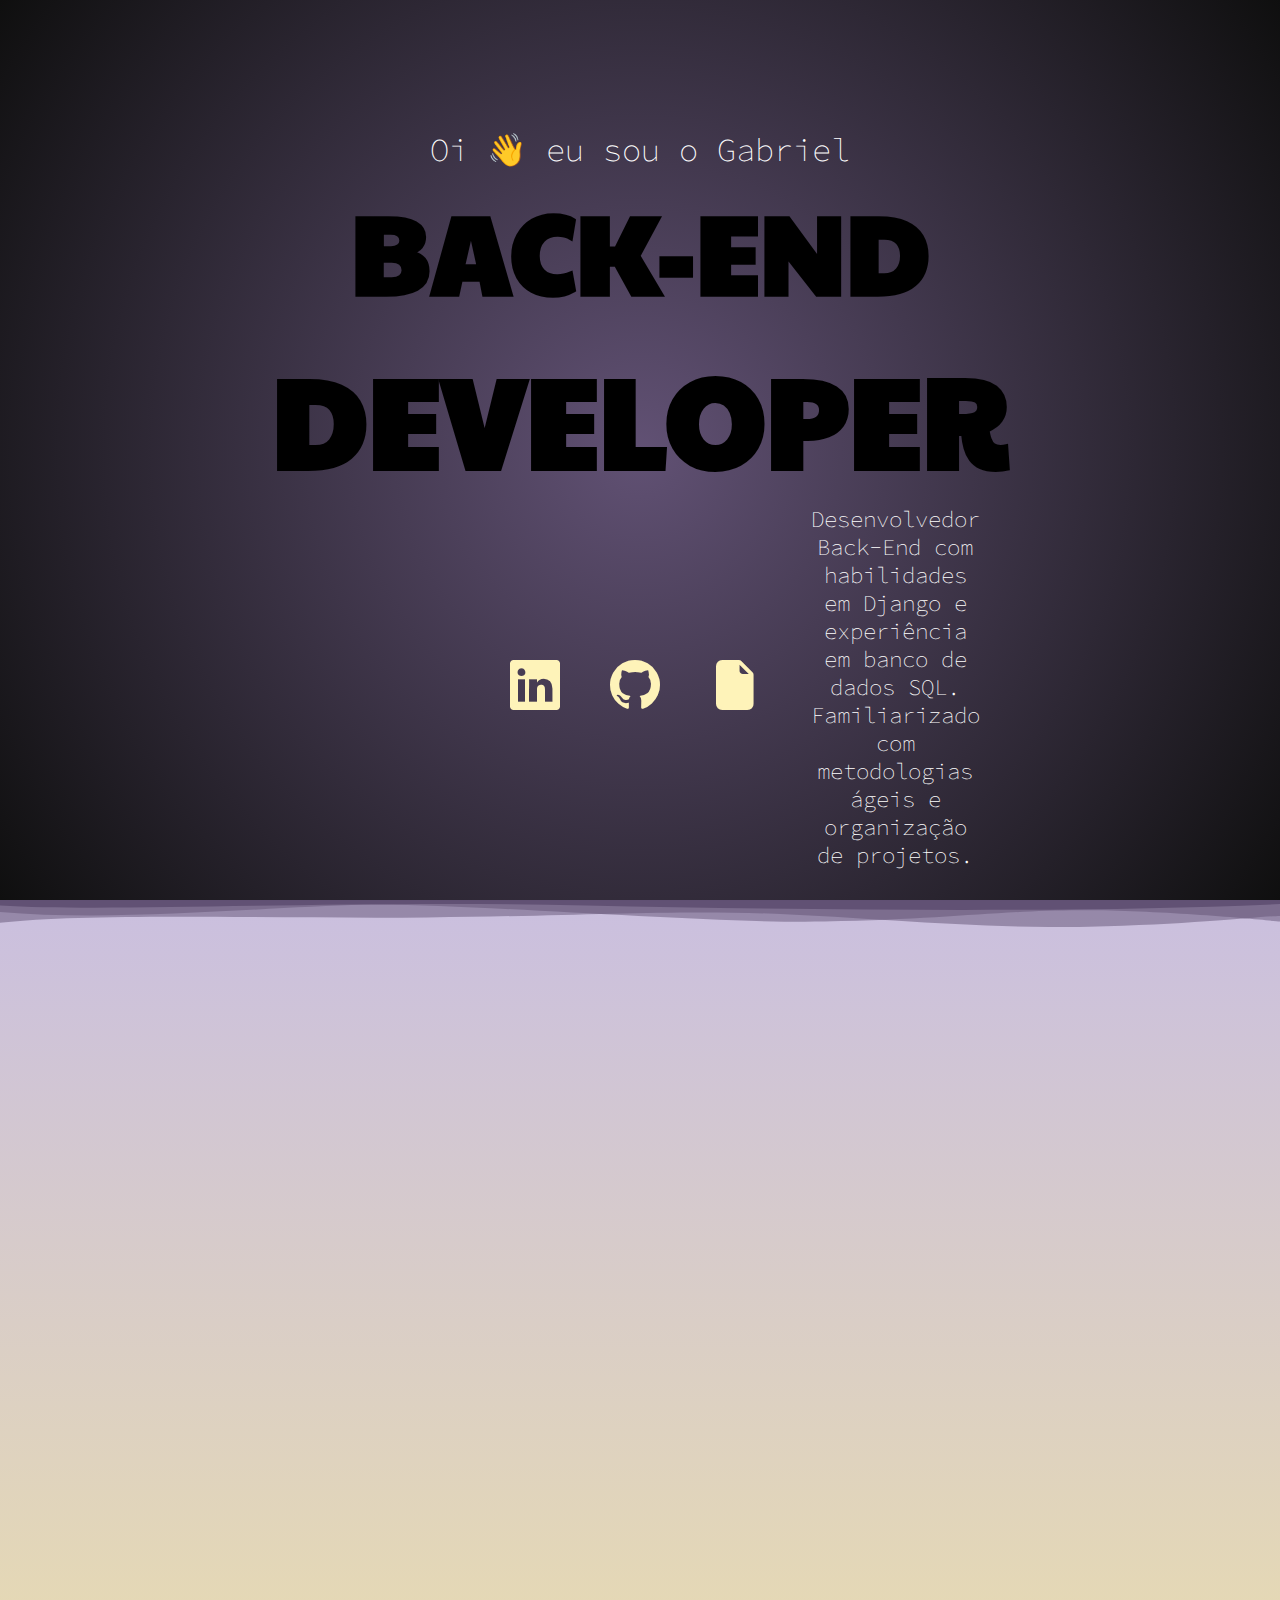
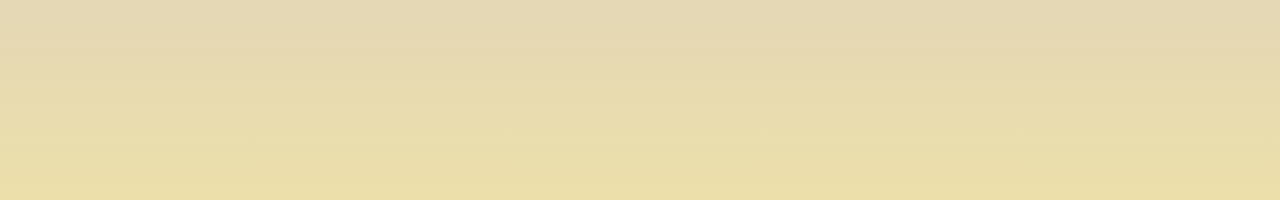
<file: legacy/index.html>
<!DOCTYPE html>
<html lang="pt">
<head>
    <meta charset="UTF-8">
    <meta name="viewport" content="width=device-width, initial-scale=1.0">
    <title>Gabriel Preti Ferraz</title>
    <link rel="stylesheet" href="style.css">
    <link href="https://cdn.jsdelivr.net/npm/bootstrap@5.2.2/dist/css/bootstrap.min.css" rel="stylesheet" integrity="sha384-Zenh87qX5JnK2Jl0vWa8Ck2rdkQ2Bzep5IDxbcnCeuOxjzrPF/et3URy9Bv1WTRi"crossorigin="anonymous">
    <link rel="stylesheet" href="https://cdn.jsdelivr.net/npm/bootstrap-icons@1.11.1/font/bootstrap-icons.css">
    <link rel="preconnect" href="https://fonts.googleapis.com">
    <link rel="preconnect" href="https://fonts.gstatic.com" crossorigin>
    <link href="https://fonts.googleapis.com/css2?family=Bebas+Neue&display=swap" rel="stylesheet">
    <link href="https://fonts.googleapis.com/css2?family=Paytone+One&display=swap" rel="stylesheet">
    <link href="https://fonts.googleapis.com/css2?family=Source+Code+Pro:wght@200;300&display=swap" rel="stylesheet">
</head>
<body>
    <main>
        <section id="hero">
            <div class="bio-group">
                <div class="bio text-white">
                    <h2>Oi 👋 eu sou o Gabriel</h2>
                    <div class="dev">
                        <h3 id="back">BACK-END</h3>
                        <h3 id="dev">DEVELOPER</h3>
                    </div>
                    <div class="bio-content">
                        <div class="social">
                            <a href="https://www.linkedin.com/in/gabriel-preti-ferraz/" target="_blank">
                                <i class="bi bi-linkedin"></i>
                            </a>
                            <a href="https://github.com/gabriel-preti-ferraz" target="_blank">
                                <i class="bi bi-github"></i>
                            </a>
                            <a href="" target="_blank">
                                <i class="bi bi-file-earmark-fill"></i>
                            </a>
                        </div>
                        <p>Desenvolvedor Back-End com habilidades em Django e experiência em banco de dados SQL. Familiarizado com metodologias ágeis e organização de projetos.</p>
                    </div>
                </div>
            </div>
        </section>
        <section id="projects">
            <div class="shapedividers_com-6973"></div>
        </section>
    </main>
</body>
</html>
</file>
<file: legacy/style.css>
* {
    box-sizing: border-box;
    padding: 0;
    margin: 0;
}

#hero {
    height: 100vh;
    max-width: 100%;
    background: radial-gradient(circle, #615174, #0F0F0F)
}

.bio-group {
    display: flex;
    text-align: center;
}

.bio {
    margin-top: 130px;
}

.bio h2 {
    font-size: 2rem;
    font-weight: 200;
    color: white;
    font-family: 'Source Code Pro', sans-serif;
}

.bio .dev h3 {
    font-family: 'Paytone One', sans-serif;
}

.bio .dev #back {
    font-size: 7rem;
}

.bio .dev #dev {
    font-size: 8rem;
}

.bio p {
    font-size: 1.4rem;
    font-weight: 200;
    color: white;
    font-family: 'Source Code Pro', monospace;
    margin-right: 300px;
}

.bio .social {
    font-size: 50px;
    display: flex;
    margin-right: 50px;
}

.bio .social a {
    transition: all 0.6s cubic-bezier(0.165, 0.84, 0.44, 1);
    color: #FEF3B9;
    padding-left: 50px;
}

.bio .social a:hover {
    color: white;
    transform: scale(1.25, 1.25);
}

.bio-content {
    display: flex;
    justify-content: center;
    align-items: center;
    margin-left: 460px;
}

/* */

#projects {
    height: 100vh;
    max-width: 100%;
    background: linear-gradient(to bottom, #cabfdf, #ecdfaa);
}


.shapedividers_com-6973{
overflow:hidden;
position:relative;
height: 30px;
}
.shapedividers_com-6973::before{ 
content:'';
font-family:'shape divider from ShapeDividers.com';
position: absolute;
z-index: 3;
pointer-events: none;
background-repeat: no-repeat;
bottom: -0.1vw;
left: -0.1vw;
right: -0.1vw;
top: -0.1vw; 
background-size: 100% 28px;
background-position: 50% 0%;  background-image: url('data:image/svg+xml;charset=utf8, <svg xmlns="http://www.w3.org/2000/svg" viewBox="0 0 35.28 2.17" preserveAspectRatio="none"><path d="M0 .5c3.07.55 9.27-.42 16.14 0 6.88.4 13.75.57 19.14-.11V0H0z" fill="%23615174"/><path d="M0 1c3.17.8 7.29-.38 10.04-.55 2.75-.17 9.25 1.47 12.67 1.3 3.43-.17 4.65-.84 7.05-.87 2.4-.02 5.52.88 5.52.88V0H0z" opacity=".5" fill="%23615174"/><path d="M0 1.85c2.56-.83 7.68-.3 11.79-.42 4.1-.12 6.86-.61 9.58-.28 2.73.33 5.61 1.17 8.61 1 3-.19 4.73-.82 5.3-.84V.1H0z" opacity=".5" fill="%23615174"/></svg>'); 
}

@media (min-width:2100px){
.shapedividers_com-6973::before{
background-size: 100% calc(2vw + 28px);
}
}
</file>
